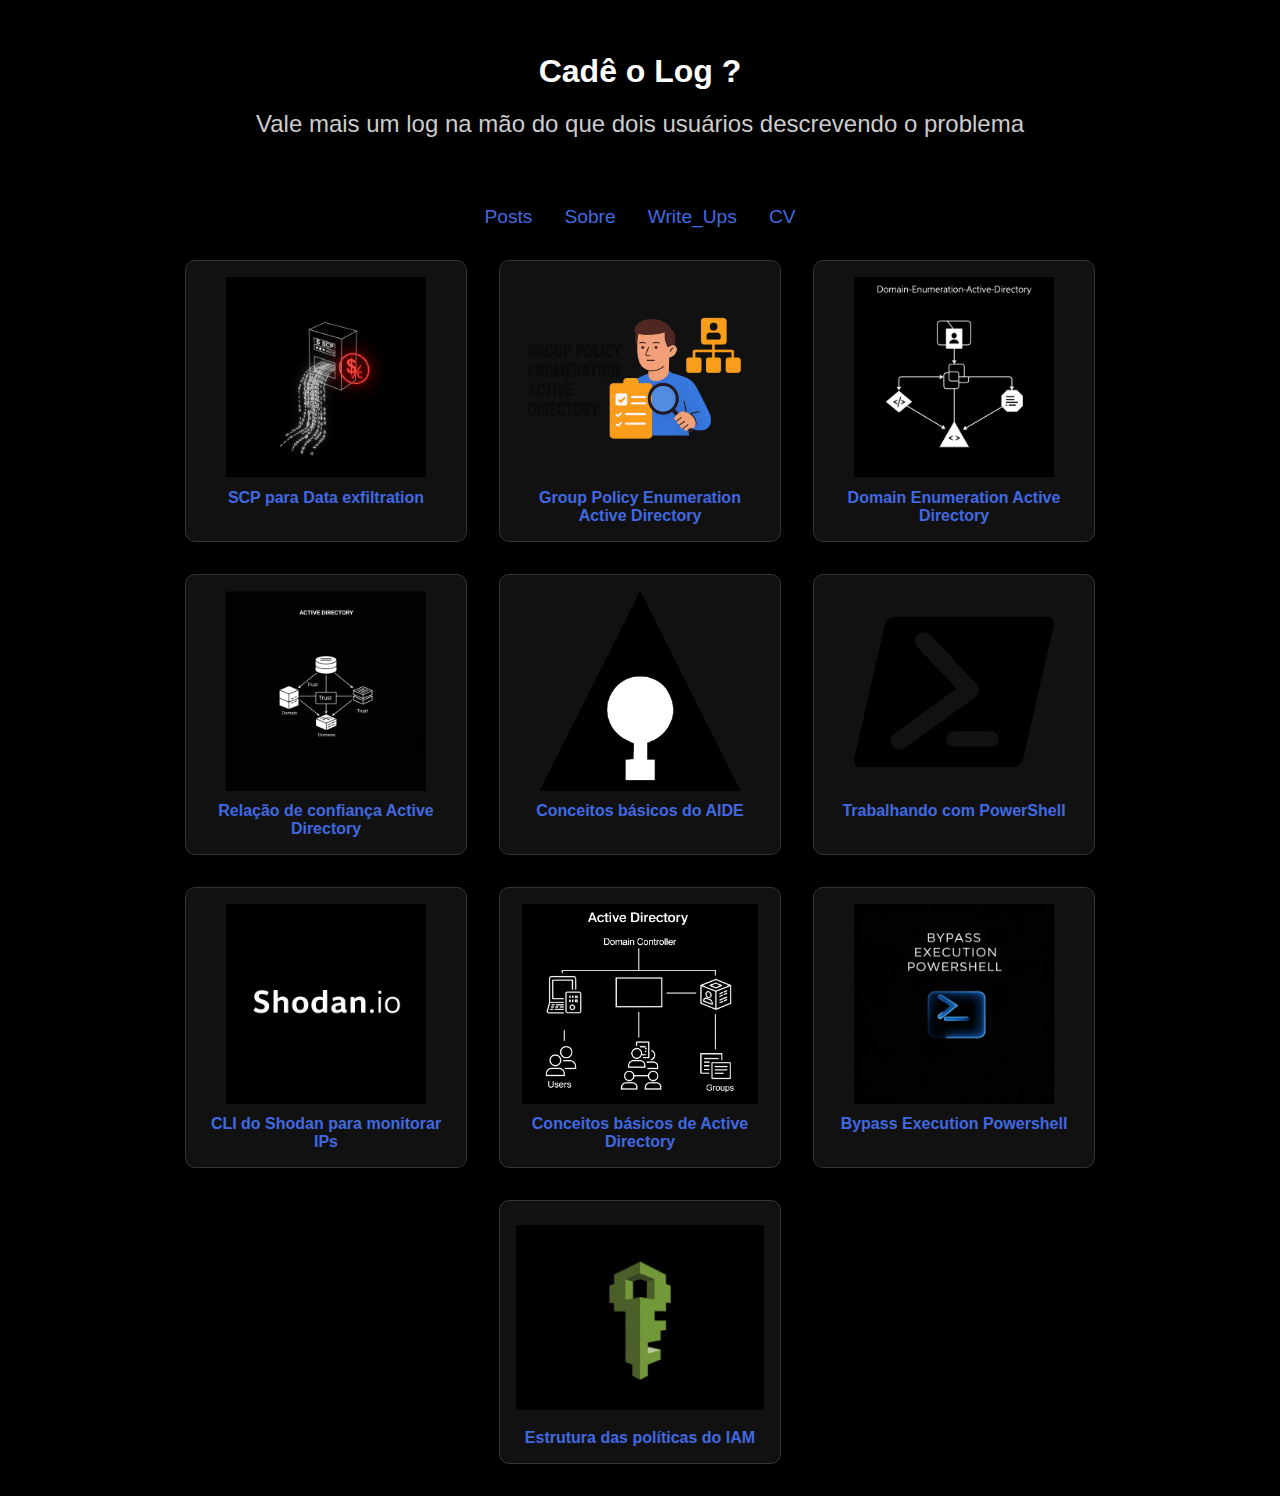
<file: index.html>
<!DOCTYPE html>
<html lang="pt-br">
<head>
<!-- Google tag (gtag.js) -->
<script async src="https://www.googletagmanager.com/gtag/js?id=G-7TJGH01ER2"></script>
<script>
  window.dataLayer = window.dataLayer || [];
  function gtag(){dataLayer.push(arguments);}
  gtag('js', new Date());

  gtag('config', 'G-7TJGH01ER2');
</script>
  <meta charset="UTF-8" />
  <meta name="viewport" content="width=device-width, initial-scale=1.0"/>
  <title>Cadê o Log ?</title>
  <link rel="icon" type="image/x-icon" href="favicon.ico">
  <style>
    body {
      background-color: #000;
      color: #fff;
      font-family: Arial, sans-serif;
      margin: 0;
      padding: 0;
    }

    .container {
      padding: 2rem;
      max-width: 1200px;
      margin: auto;
    }

    h1 {
      text-align: center;
      margin-bottom: 0rem;
    }

    h2 {
      text-align: center;
      color: #ccc;
      font-weight: normal;
      margin-bottom: 2rem;
    }

    .link-bar {
      display: flex;
      justify-content: center;
      gap: 2rem;
      margin-bottom: 2rem;
    }

    .link-bar a {
      font-size: 1.2rem;
      color: #4169E1;
      text-decoration: none;
    }

    .link-bar a:hover {
      text-decoration: underline;
    }

    .posts-grid {
      display: flex;
      flex-wrap: wrap;
      gap: 2rem;
      justify-content: center;
    }

    .post-card {
      background-color: #111;
      border: 1px solid #333;
      border-radius: 10px;
      width: 280px;
      overflow: hidden;
      transition: transform 0.2s;
    }

    .post-card:hover {
      transform: scale(1.03);
    }

    .post-card img {
      width: 100%;
      height: 200px;
      object-fit: contain;
      display: block;
    }

    .post-card a {
      text-decoration: none;
      text-align: center;
      color: #4169E1;
      display: block;
      padding: 1rem;
    }

    .post-card a p {
      margin: 0.3cm 0 0 0;
      font-weight: bold;
    }
  </style>
</head>
<body>
  <div class="container">
    <h1>Cadê o Log ?</h1>
    <h2>Vale mais um log na mão do que dois usuários descrevendo o problema</h2>
    <!-- 
    <img src="images/logo.png" style="display:block;margin:0 auto;max-width:33%;height:auto;"> 
    -->
    <br></br>
    <div class="link-bar">
      <a href="posts/">Posts</a>
      <a href="about/">Sobre</a>
      <a href="write-ups/">Write_Ups</a>
      <a href="CV/">CV</a>
    </div>
    <div class="posts-grid">
     <div class="post-card">
        <a href="posts/Usando-SCP-para-Data-exfiltration/">
          <img src="images/Usando-SCP-para-Data-exfiltration/thumb.jpg" alt="Usando SCP">
          <p>SCP para Data exfiltration</p>
        </a>
      </div>

      <div class="post-card">
        <a href="posts/Group-Policy-Enumeration-Active-Directory/">
          <img src="images/Group-Policy-Enumeration-Active-Directory/group.png" alt="GPO Enum">
          <p>Group Policy Enumeration Active Directory</p>
        </a>
      </div>

      <div class="post-card">
        <a href="posts/Domain-Enumeration-Active-Directory/">
          <img src="images/Domain-Enumeration-Active-Directory/DEA.png" alt="Domain Enum">
          <p>Domain Enumeration Active Directory</p>
        </a>
      </div>

      <div class="post-card">
        <a href="posts/Relacao-de-confianca-Active-Directory/">
          <img src="images/Relacao-de-confianca-Active-Directory/relacao_conf.png" alt="Trust">
          <p>Relação de confiança Active Directory</p>
        </a>
      </div>

      <div class="post-card">
        <a href="posts/Conceitos-basicos-do-AIDE/">
          <img src="images/Conceitos-basicos-do-AIDE/44032105.png" alt="AIDE">
          <p>Conceitos básicos do AIDE</p>
        </a>
      </div>

      <div class="post-card">
        <a href="posts/Trabalhando-com-PowerShell/">
          <img src="images/Trabalhando-com-PowerShell/powershell.svg" alt="PowerShell">
          <p>Trabalhando com PowerShell</p>
        </a>
      </div>

      <div class="post-card">
        <a href="posts/Utilizando-CLI-do-Shodan-para-monitorar-IPs/">
          <img src="images/Utilizando-CLI-do-Shodan-para-monitorar-IPs/thumb.png" alt="Shodan">
          <p>CLI do Shodan para monitorar IPs</p>
        </a>
      </div>

      <div class="post-card">
        <a href="posts/Conceitos-basicos-de-Active-Directory/">
          <img src="images/Conceitos-basicos-de-Active-Directory/thumb.png" alt="AD Básico">
          <p>Conceitos básicos de Active Directory</p>
        </a>
      </div>

      <div class="post-card">
        <a href="posts/Bypass-Execution-Powershell/">
          <img src="images/Bypass-Execution-Powershell/thumb.png" alt="Bypass PS">
          <p>Bypass Execution Powershell</p>
        </a>
      </div>

      <div class="post-card">
        <a href="posts/Estrutura-das-politicas-do-IAM/">
          <img src="images/Estrutura-das-politicas-do-IAM/thumb.png" alt="IAM">
          <p>Estrutura das políticas do IAM</p>
        </a>
      </div>
    </div>
  </div>
</body>
</html>
</file>
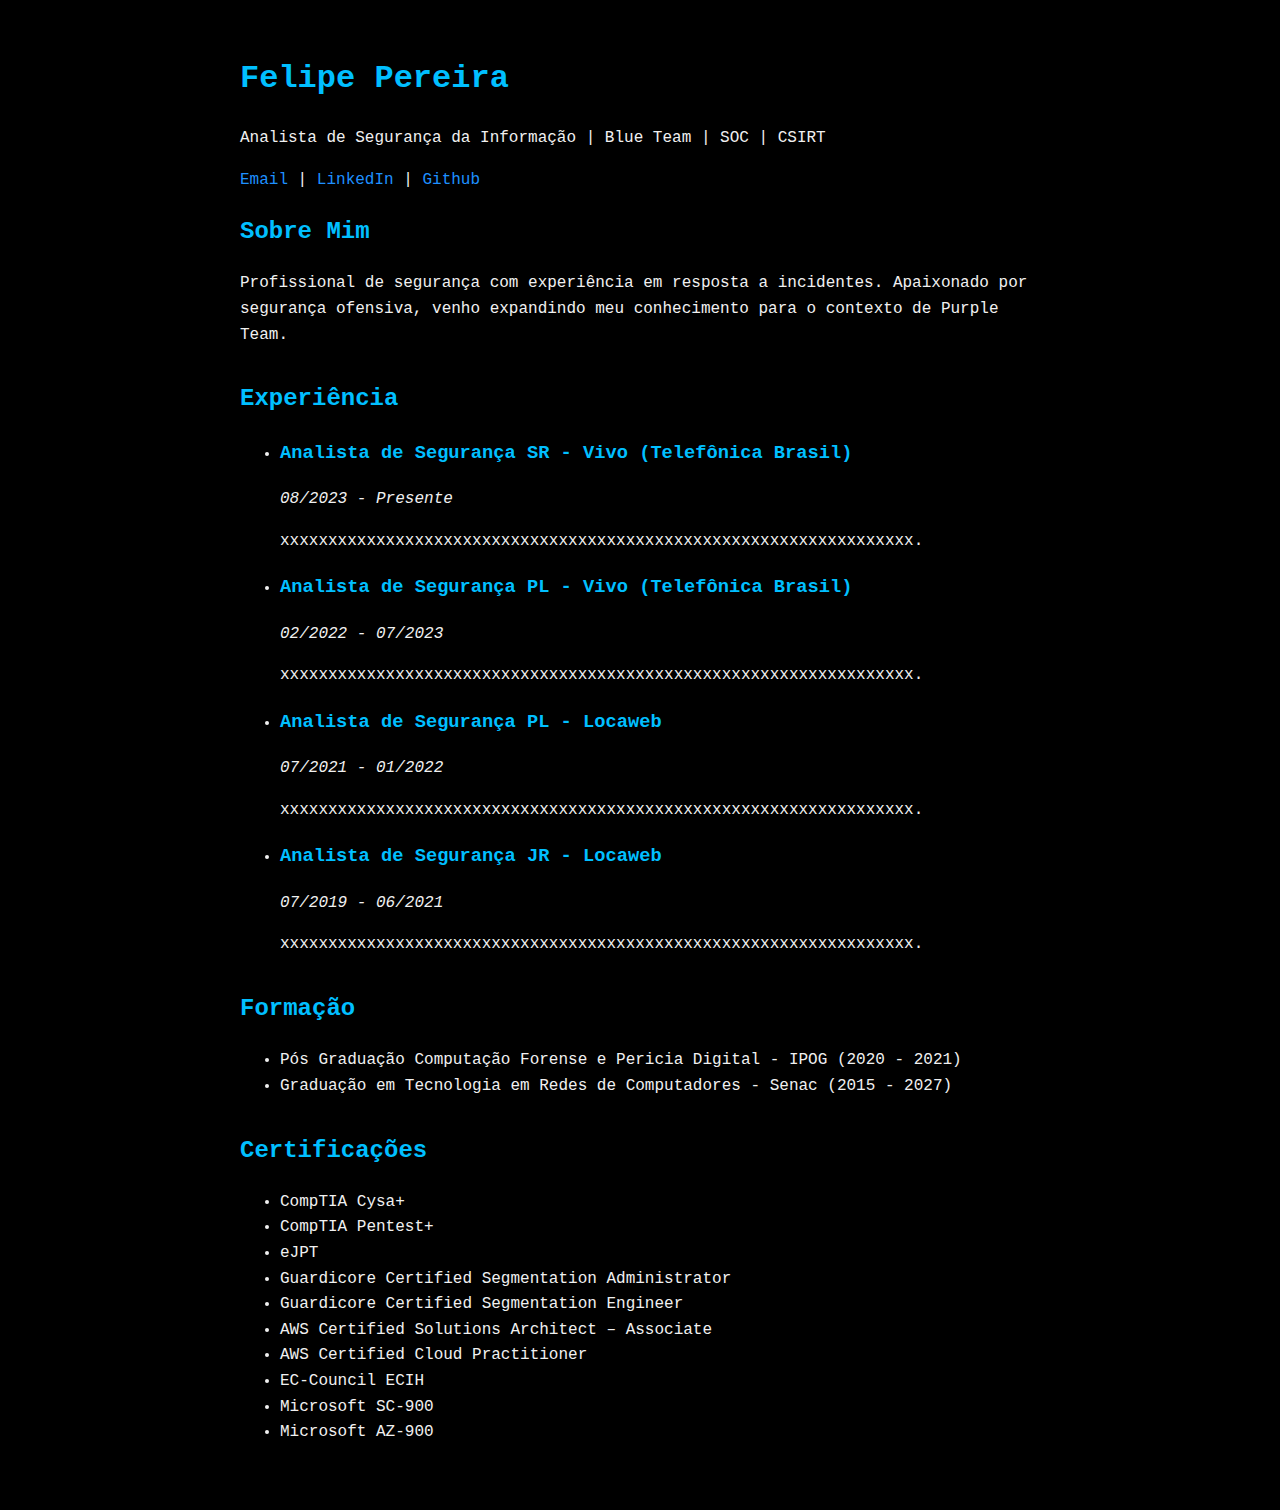
<file: CV/index.html>
<!DOCTYPE html>
<html lang="pt-br">
<head>
  <meta charset="UTF-8" />
  <meta name="viewport" content="width=device-width, initial-scale=1.0" />
  <title>About Me</title>
  <link rel="icon" type="image/x-icon" href="../favicon.ico">
  <link rel="stylesheet" href="style.css" />
</head>
<body>
  <div class="container">
    <header>
      <h1>Felipe Pereira</h1>
      <p>Analista de Segurança da Informação | Blue Team | SOC  | CSIRT </p>
      <p><a href="mailto:felipe.psilveira@outlook.com">Email</a> | <a href="https://www.linkedin.com/in/felipe-silveira/">LinkedIn</a> | <a href="https://github.com/felipe8398">Github</a> </p>
    </header>

    <section>
      <h2>Sobre Mim</h2>
      <p>Profissional de segurança com experiência em resposta a incidentes. Apaixonado por segurança ofensiva, venho expandindo meu conhecimento para o contexto de Purple Team.</p>
    </section>

    <section>
      <h2>Experiência</h2>
      <ul>
        <li>
          <h3>Analista de Segurança SR - Vivo (Telefônica Brasil) </h3>
          <p><em>08/2023 - Presente</em></p>
          <p>xxxxxxxxxxxxxxxxxxxxxxxxxxxxxxxxxxxxxxxxxxxxxxxxxxxxxxxxxxxxxxxxxx.</p>
        </li>
        <li>
          <h3>Analista de Segurança PL - Vivo (Telefônica Brasil) </h3>
          <p><em>02/2022 - 07/2023</em></p>
          <p>xxxxxxxxxxxxxxxxxxxxxxxxxxxxxxxxxxxxxxxxxxxxxxxxxxxxxxxxxxxxxxxxxx.</p>
        </li>

        <li>
          <h3>Analista de Segurança PL - Locaweb</h3>
          <p><em>07/2021 - 01/2022</em></p>
          <p>xxxxxxxxxxxxxxxxxxxxxxxxxxxxxxxxxxxxxxxxxxxxxxxxxxxxxxxxxxxxxxxxxx.</p>
        </li>
      	<li>
          <h3>Analista de Segurança JR - Locaweb</h3>
          <p><em>07/2019 - 06/2021</em></p>
          <p>xxxxxxxxxxxxxxxxxxxxxxxxxxxxxxxxxxxxxxxxxxxxxxxxxxxxxxxxxxxxxxxxxx.</p>
        </li>
	</ul>
    </section>

    <section>
      <h2>Formação</h2>
      <ul>
	<li>Pós Graduação Computação Forense e Pericia Digital - IPOG (2020 - 2021)</li>
        <li>Graduação em Tecnologia em Redes de Computadores - Senac (2015 - 2027)</li>
      </ul>
    </section>

    <section>
      <h2>Certificações</h2>
      <ul>
	<li>CompTIA Cysa+</li>
        <li>CompTIA Pentest+</li>
        <li>eJPT</li>
	<li>Guardicore Certified Segmentation Administrator</li>
        <li>Guardicore Certified Segmentation Engineer</li>
	<li>AWS Certified Solutions Architect – Associate</li>
	<li>AWS Certified Cloud Practitioner</li>
	<li>EC-Council ECIH</li>
	<li>Microsoft SC-900</li>
	<li>Microsoft AZ-900</li>
      </ul>
    </section>
  </div>
</body>
</html>
</file>
<file: CV/style.css>
body {
  background-color: #000;
  color: #f0f0f0;
  font-family: 'Courier New', Courier, monospace;
  margin: 0;
  padding: 2rem;
  line-height: 1.6;
}

.container {
  max-width: 800px;
  margin: auto;
}

h1, h2, h3 {
  color: #00bfff;
}

a {
  color: #1e90ff;
  text-decoration: none;
}

a:hover {
  text-decoration: underline;
}

section {
  margin-bottom: 2rem;
}
</file>
